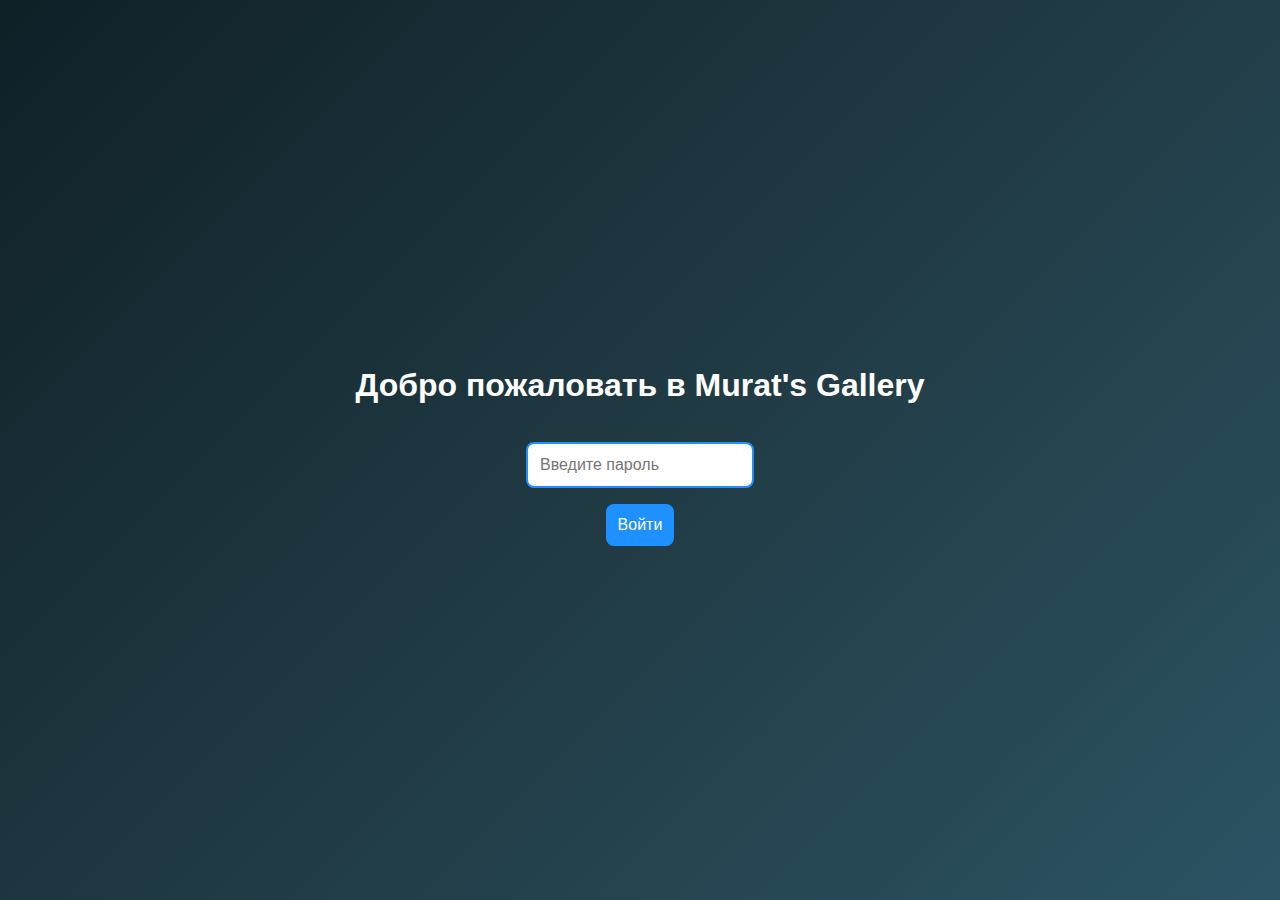
<file: login.html>
<!DOCTYPE html>
<html lang="ru">
<head>
  <meta charset="UTF-8">
  <meta name="viewport" content="width=device-width, initial-scale=1.0">
  <title>Murat's Gallery - Login</title>
  <style>
    body {
      margin: 0;
      height: 100vh;
      display: flex;
      justify-content: center;
      align-items: center;
      background: linear-gradient(135deg, #0f2027, #203a43, #2c5364);
      font-family: Arial, sans-serif;
      color: #fff;
      flex-direction: column;
      text-align: center;
    }
    h1 {
      margin-bottom: 30px;
    }
    input, button {
      padding: 12px;
      margin: 8px;
      border-radius: 8px;
      border: none;
      font-size: 16px;
    }
    input {
      width: 200px;
      border: 2px solid #1e90ff;
      transition: 0.3s;
    }
    input:focus {
      border-color: #00bfff;
      box-shadow: 0 0 8px #00bfff;
      outline: none;
    }
    button {
      background: #1e90ff;
      color: #fff;
      cursor: pointer;
      transition: 0.3s;
    }
    button:hover {
      background: #00bfff;
      transform: scale(1.05);
    }
  </style>
</head>
<body>
  <h1>Добро пожаловать в Murat's Gallery</h1>
  <input type="password" id="password" placeholder="Введите пароль">
  <button id="loginBtn">Войти</button>

  <script>
    document.getElementById("loginBtn").addEventListener("click", function() {
      const password = document.getElementById("password").value;
      if (password === "murat4368") {
        // Запуск музыки
        var audio = new Audio('music.mp3'); // файл рядом с login.html
        audio.loop = true;
        audio.play().catch(e => console.log("Музыка не воспроизвелась"));

        // Небольшая задержка перед переходом
        setTimeout(() => {
          window.location.href = "gallery.html";
        }, 200);
      } else {
        alert("Неверный пароль!");
      }
    });
  </script>
</body>
</html>
</file>
